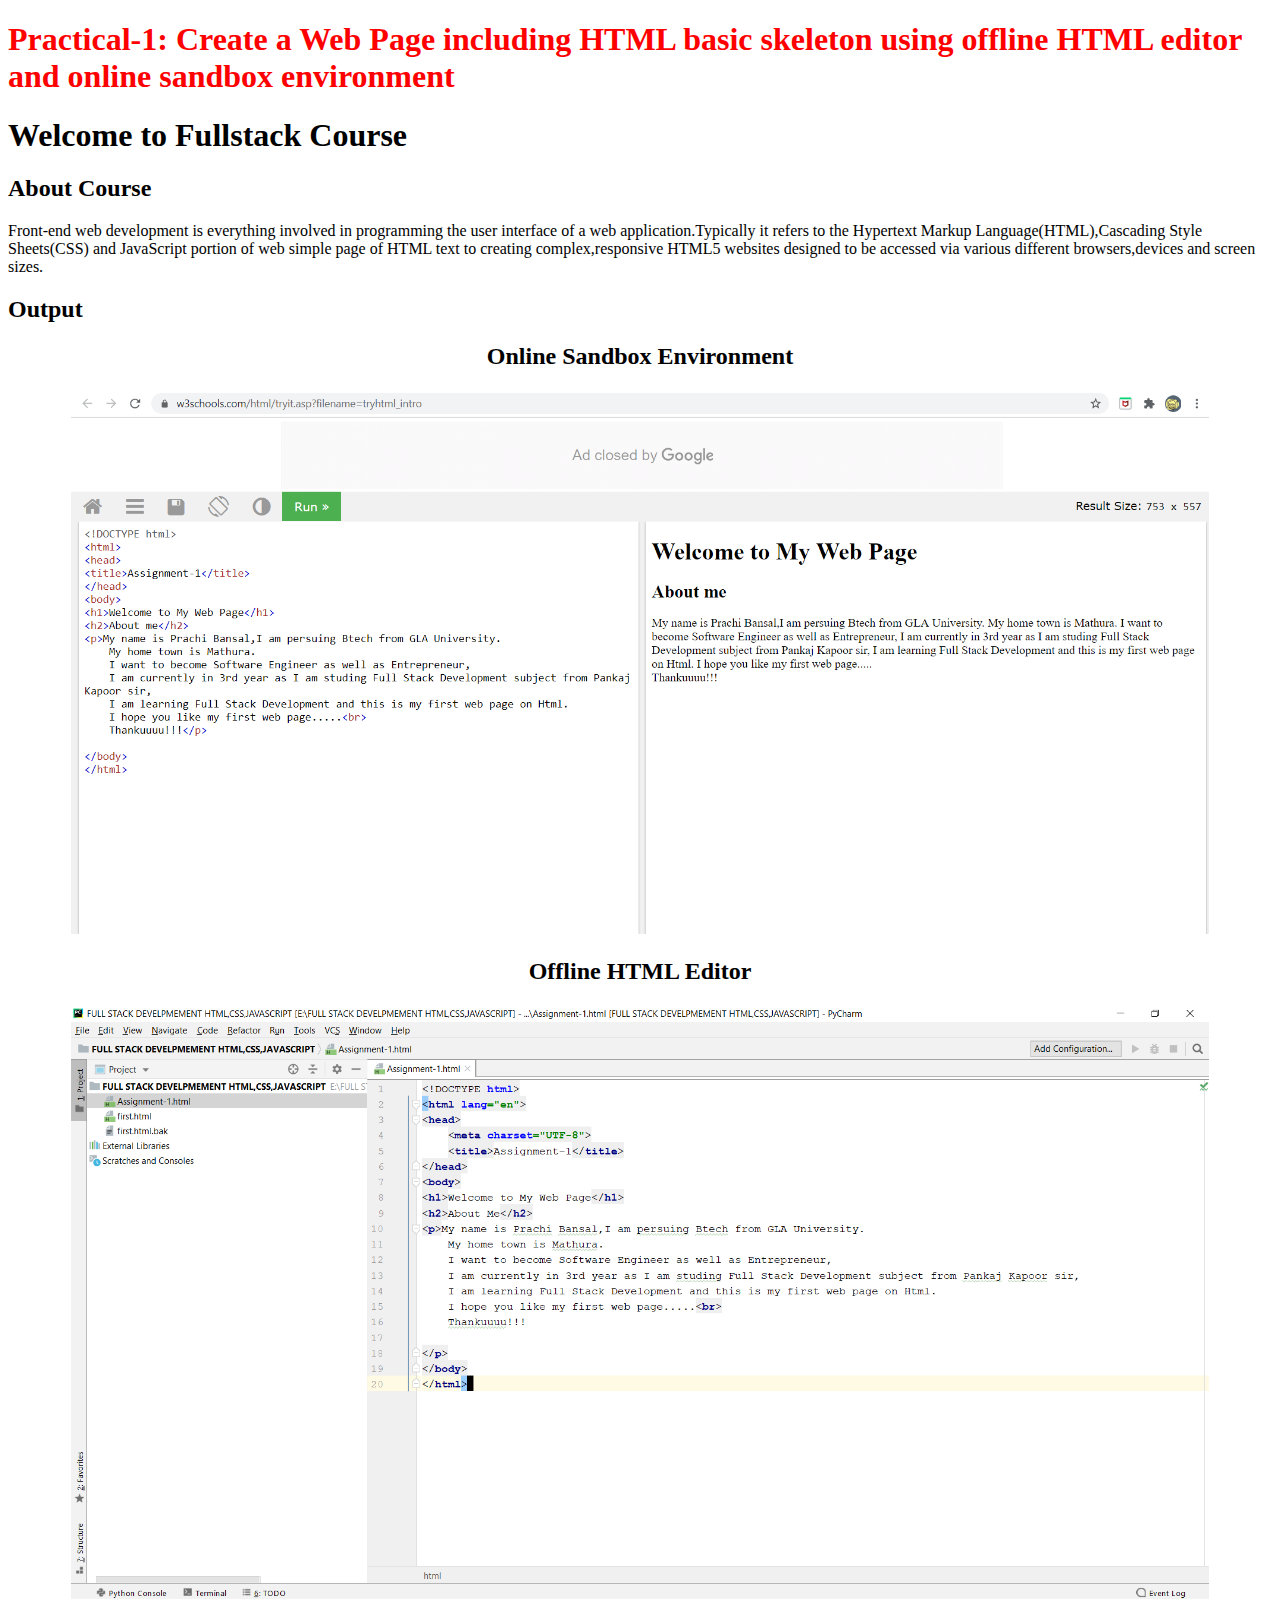
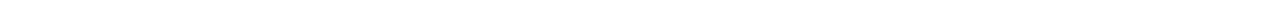
<file: practicals/Practical1.html>
<!DOCTYPE html>
<html lang="en">
<head>
    <meta charset="UTF-8">
    <meta name="viewport" content="width=device-width, initial-scale=1.0">
    <title>Practical1</title>
</head>
<body>
    <h1 style="color: red;">Practical-1: Create a Web Page including HTML basic skeleton using offline HTML editor and online sandbox environment </h1>
    <h1>Welcome to Fullstack Course</h1>
    <h2>About Course</h2>
    <p>Front-end web development is everything involved in programming the user interface of a web application.Typically it 
       refers to the Hypertext Markup Language(HTML),Cascading Style Sheets(CSS) and JavaScript portion of web simple page of 
       HTML text to creating complex,responsive HTML5 websites designed to be accessed via various different browsers,devices and screen sizes.</p>
    <h2>Output</h2>
    <h2 style="text-align: center;">Online Sandbox Environment</h2>
    <p style="text-align: center;"><img style="height: 100%; width: 90%; " src="..\images\webpage1.png" alt="Online Sandbox Environment Screenshot"></p>
    <h2 style="text-align: center;">Offline HTML Editor</h2>
    <p style="text-align: center;"><img style="height: 100%; width: 90%; "src ="..\images\webpage2.png" alt="Offline HTML Editor Sreeenshot"></p>
</body>
</html>
</file>
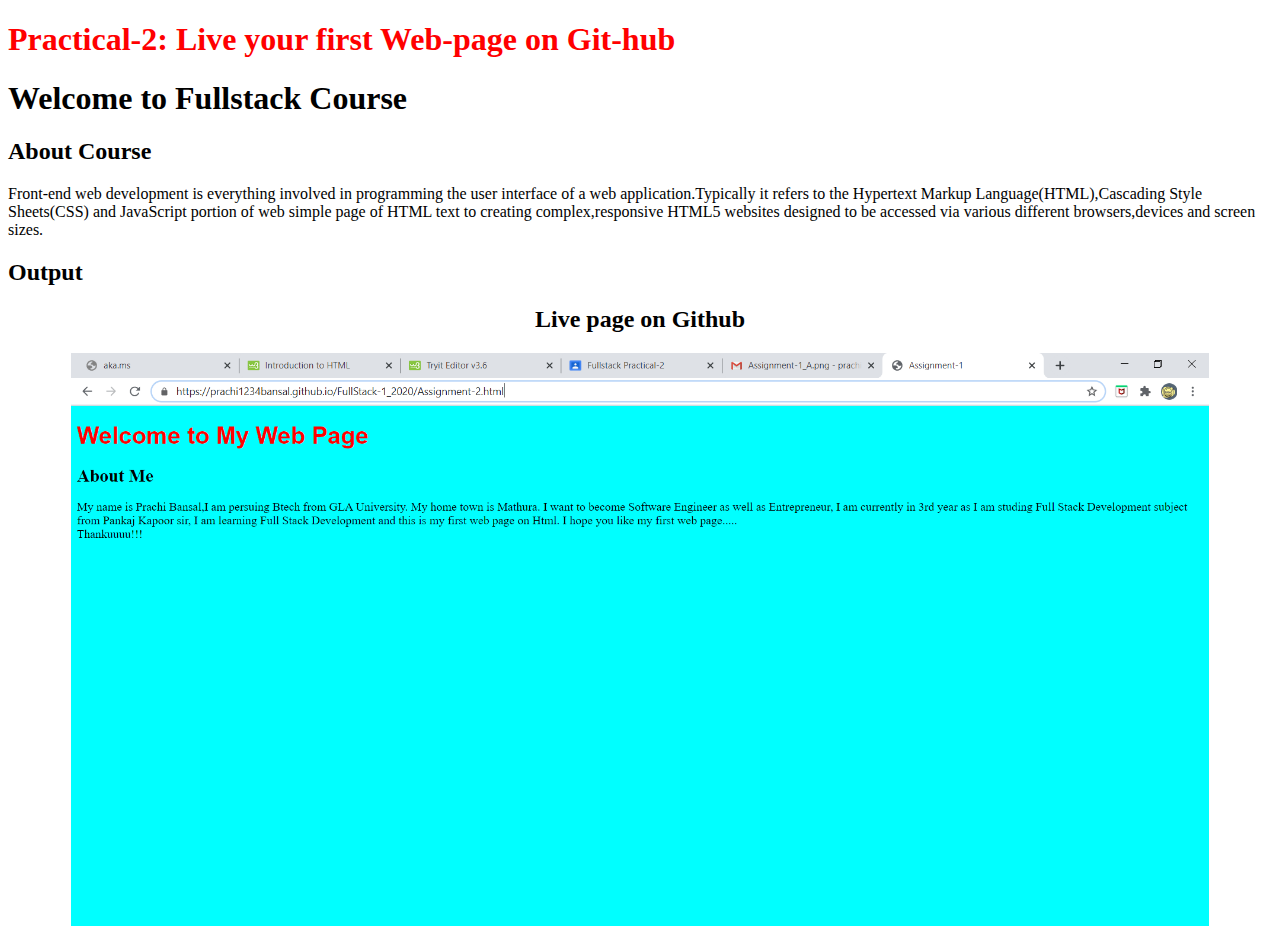
<file: practicals/Practical2.html>
<!DOCTYPE html>
<html lang="en">
<head>
    <meta charset="UTF-8">
    <meta name="viewport" content="width=device-width, initial-scale=1.0">
    <title>Practical2</title>
</head>
<body>
    <h1 style="color: red;">Practical-2: Live your first Web-page on Git-hub</h1>
    <h1>Welcome to Fullstack Course</h1>
    <h2>About Course</h2>
    <p>Front-end web development is everything involved in programming the user interface of a web application.Typically it 
       refers to the Hypertext Markup Language(HTML),Cascading Style Sheets(CSS) and JavaScript portion of web simple page of 
       HTML text to creating complex,responsive HTML5 websites designed to be accessed via various different browsers,devices and screen sizes.</p>
    <h2>Output</h2>
    <h2 style="text-align: center;"> Live page on Github</h2>
    <p style="text-align: center;"><img style="height: 90%; width: 90%; " src = "..\images\live web page.png"alt = "Live Page on Git-Hub Screenshot"></p>
</body>
</html>
</file>
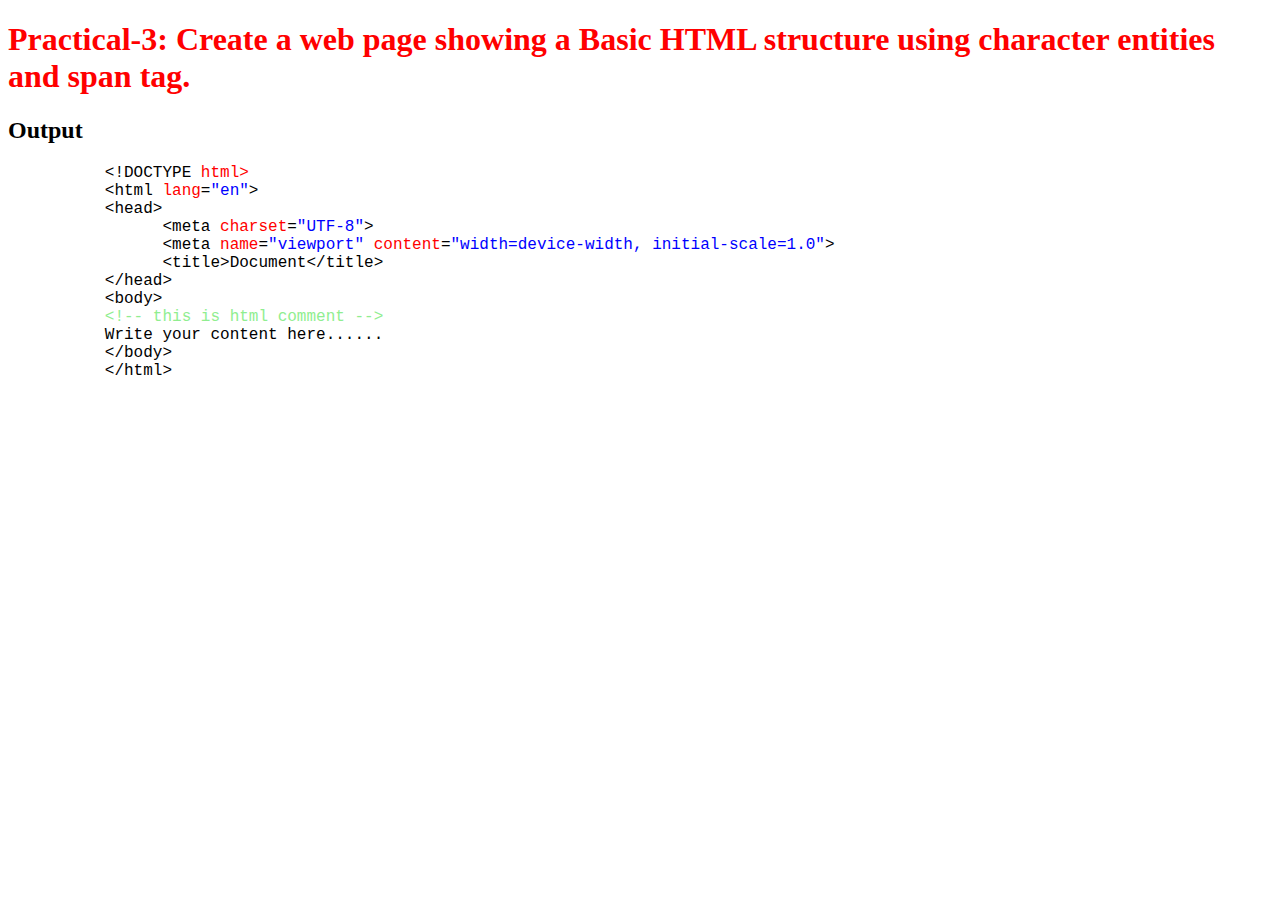
<file: practicals/Practical3.html>
<!DOCTYPE html>
<html lang="en">
<head>
    <meta charset="UTF-8">
    <meta name="viewport" content="width=device-width, initial-scale=1.0">
    <title>Practical3</title>
</head>
<body>
    <h1 style="color: red;">Practical-3: Create a web page showing a Basic HTML structure using character entities and span tag.</h1>
    <h2>Output</h2>
    <pre style=" margin-left: 20px; font-family:Consolas, 'Courier New', monospace ;">
        &lt;!DOCTYPE <span style="color: red;">html&gt;</span>
        &lt;html <span style="color:red">lang</span>=<span style="color:blue">"en"</span>&gt;
        &lt;head&gt;
              &lt;meta <span style="color:red">charset</span>=<span style="color:blue">"UTF-8"</span>&gt;
              &lt;meta <span style="color: red;">name</span>=<span style="color: blue;">"viewport" </span><span style="color: red;">content</span>=<span style="color: blue;">"width=device-width, initial-scale=1.0"</span>&gt;
              &lt;title>Document&lt;/title&gt;
        &lt;/head&gt;
        &lt;body&gt;
        <span style="color:lightgreen;">&lt;!-- this is html comment --&gt;</span>
        Write your content here......
        &lt;/body&gt;
        &lt;/html&gt;
    </pre>
</body>
</html>
</file>
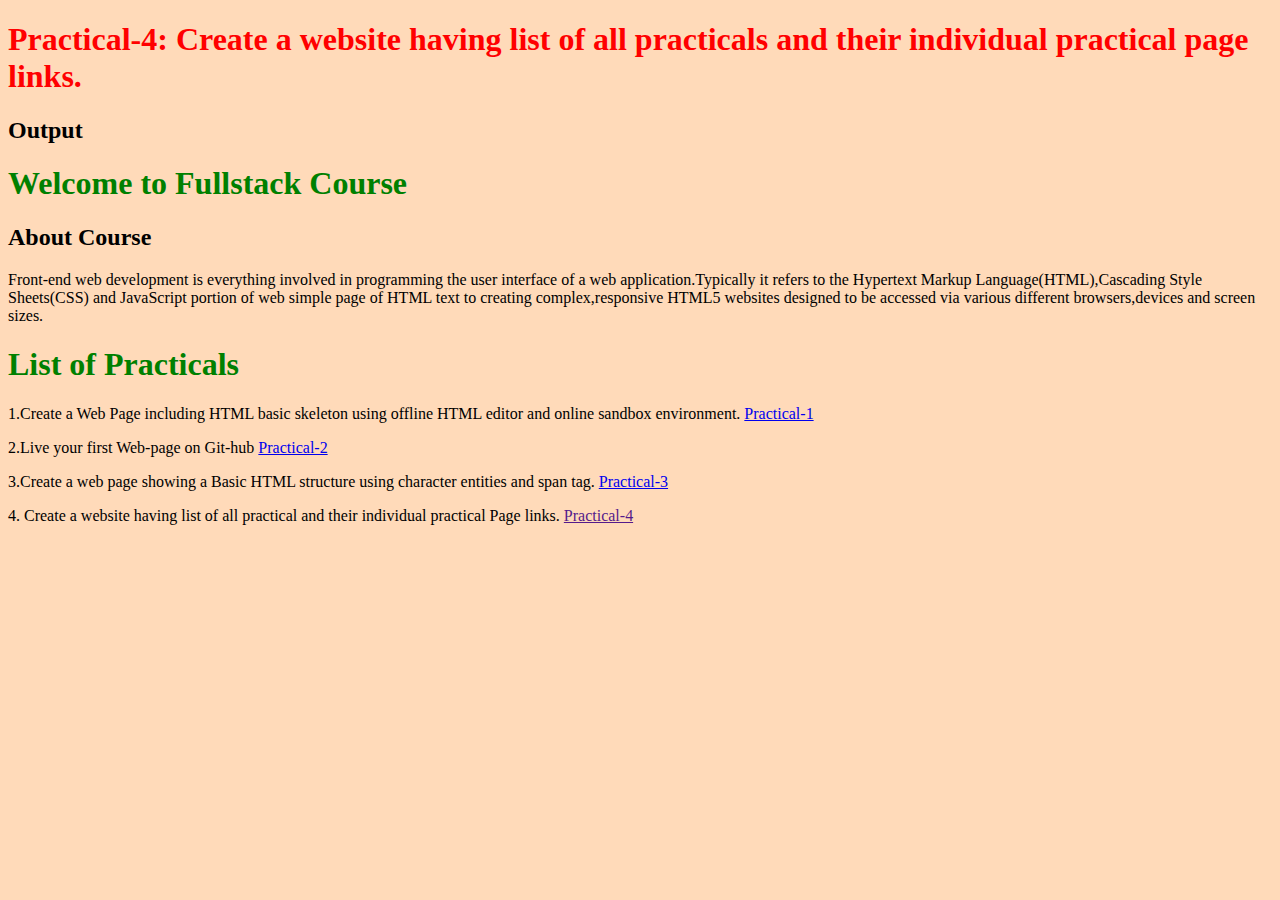
<file: practicals/Practical4.html>
<!DOCTYPE html>
<html lang="en">
<head>
    <meta charset="UTF-8">
    <meta name="viewport" content="width=device-width, initial-scale=1.0">
    <title>Introduction to Git and Git-hub</title>
</head>
<body style="background-color: peachpuff;">
    <h1 style="color: red;">Practical-4: Create a website having list of all practicals and their individual practical page links.</h1>
    <h2>Output</h2>
    <h1 style="color: green;">Welcome to Fullstack Course</h1>
    <h2>About Course</h2>
    <p> Front-end web development is everything involved in programming the user interface of a web application.Typically it 
        refers to the Hypertext Markup Language(HTML),Cascading Style Sheets(CSS) and JavaScript portion of web simple page of 
        HTML text to creating complex,responsive HTML5 websites designed to be accessed via various different browsers,devices and screen sizes.</p>
    <h1 style="color: green;">List of Practicals</h1>
    <p>1.Create a Web Page including HTML basic skeleton using offline HTML editor and online sandbox environment. <a href="Practical1.html">Practical-1</a></p>
    <p>2.Live your first Web-page on Git-hub <a href="Practical2.html">Practical-2</a></p>
    <p>3.Create a web page showing a Basic HTML structure using character entities and span tag. <a href="Practical3.html">Practical-3</a></p>
    <p>4. Create a website having list of all practical and their individual practical Page links. <a href="" target="_self">Practical-4</a></p>

</body>
</html>
</file>
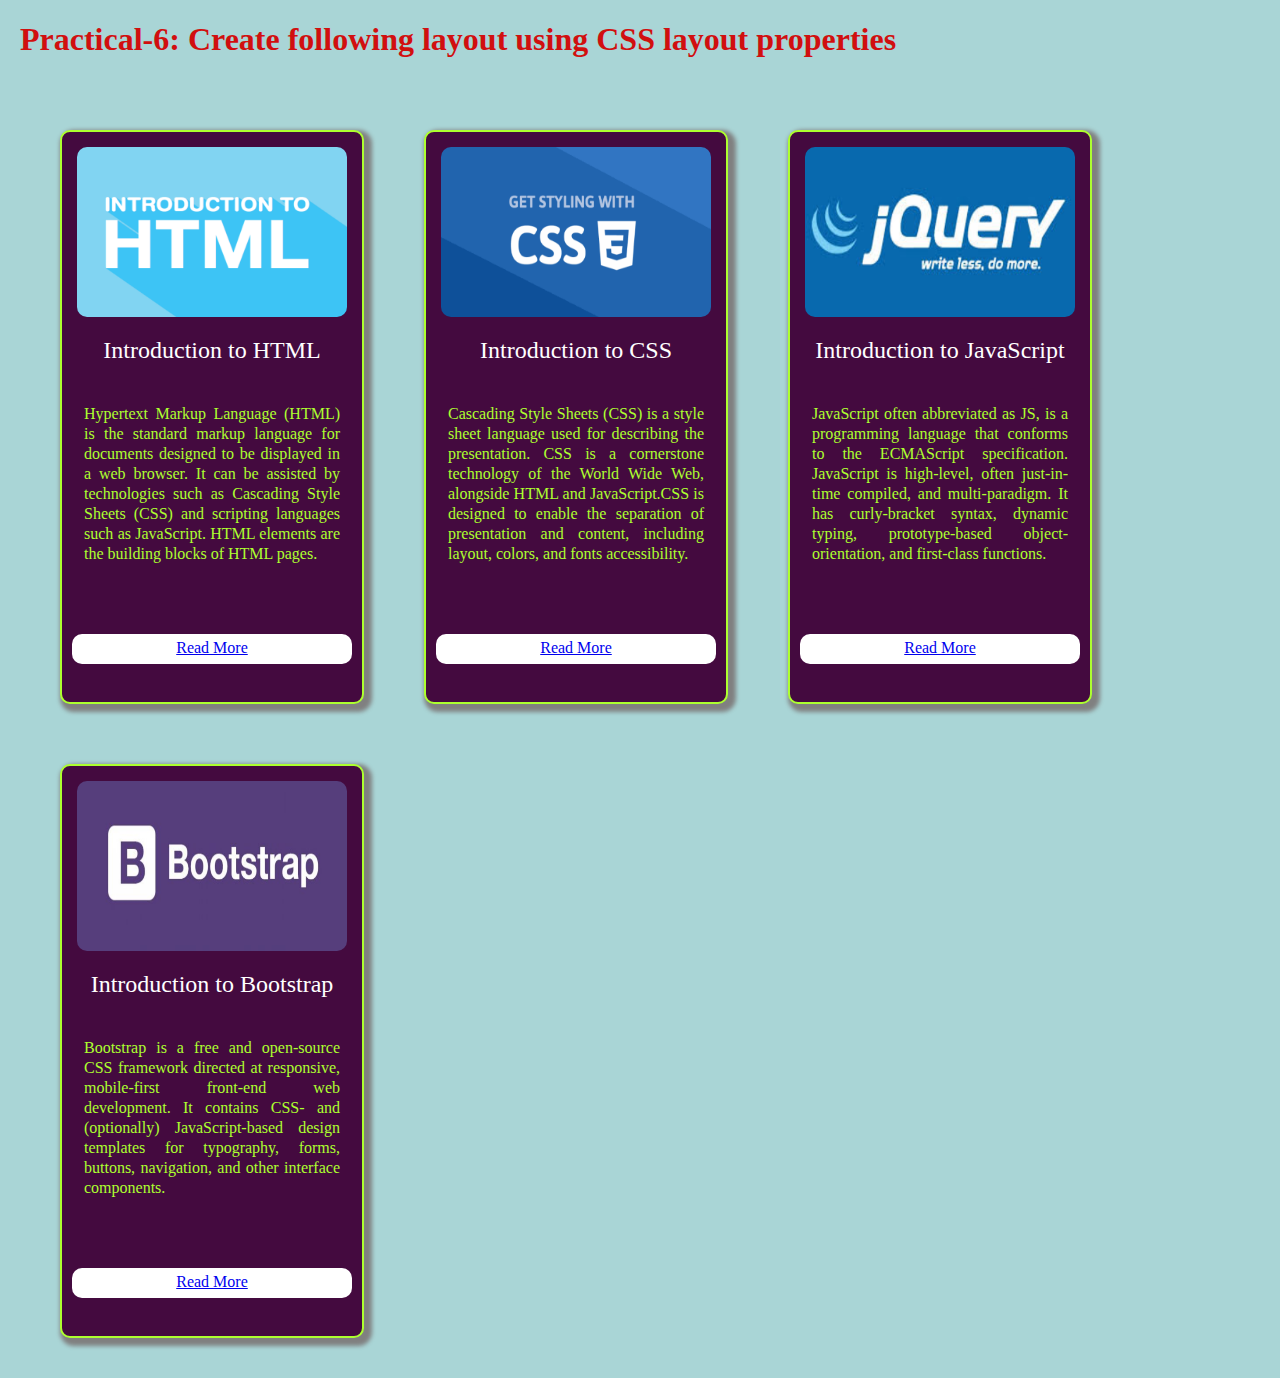
<file: practicals/Practical6.html>
<!DOCTYPE html>
<html lang="en">
<head>
    <meta charset="UTF-8">
    <meta name="viewport" content="width=device-width, initial-scale=1.0">
    <title>Practical-6</title>
    <style>
        body{
            background-color: rgb(169, 213, 214);
            margin: 20px;
        }
        h1{
            font-family:'Times New Roman', Times, serif;
            color: rgb(209, 15, 15);
        }
        .maindiv{
           display: block;
            margin-left: auto;
            margin-right: auto;  
            margin-top: 10px;
           padding: 10px;
           width: 100%;
           float: left;
           padding: 10px;
        }

        .box{
             /* display:inline-flexbox; */
            background-color:rgb(68, 10, 63) ;
            box-shadow: 4px 4px 4px 4px grey;
            float: left;
            width: 300px;  
            border-radius: 10px;
            margin: 30px;
            border:2px solid greenyellow;
            /* height: 100%; */
            height:570px
            
            

        }
        .box-img img{
            display: block;
            margin-left: auto;
            margin-right: auto;
            margin-top: 15px;
            border-radius: 10px;
            width: 90%;

            height: 170px;
            
                        
        }
        .title h2{
            text-align: center;
            width: 100%;
            color:white;
            font-weight: normal;
            
           
        }
        .description{
            padding: 20px;
            color:greenyellow;
            text-align:justify;
            font-weight: 500;
            line-height: 20px;
            margin: 2px;
            /* height: 200px; */
            
        }
        .link{
           
           /* display: block; */
            /* box-sizing: border-box; */
            background-color:white;
            color:rgb(68, 10, 63);
            margin-left: 10px;
            margin-right: 10px;
            height: 30px;
            margin-bottom: 20px;
            border-radius: 10px;
            margin-top:50px;
            
        }
        .link a{
            padding: 5px;
            margin-left: auto;
            margin-right: auto;     
            text-align: center;
            display: block;
        }
        .link a:hover{
            background-color:yellowgreen;
            cursor:pointer;
            border-radius: 10px;
            color:ivory;
            font-weight: bolder;
            transition: 1s;
            

        }
        
    </style>
</head>
<body>
    <h1>Practical-6: Create following layout using CSS layout properties</h1>

    <div class="maindiv">
        
        <div class="box">
            <div class="box-img"> 
                 <img src="../images/html.png" >
            </div>
       
        <div class="title">
            <h2>Introduction to HTML</h2>
        </div>
        <div class="description">
            Hypertext Markup Language (HTML) is the standard markup language for documents
             designed to be displayed in a web browser. 
             It can be assisted by technologies such as Cascading Style Sheets (CSS) and 
             scripting languages such as JavaScript.
             HTML elements are the building blocks of HTML pages.
        </div>
        <div class="link" >
            <a href="Practical5A.html">Read More</a>
        </div>
    <!-- klklklkkl -->
</div>
    <div class="box">
        <div class="box-img"> 
             <img src="../images/css.png" >
        </div>
   
    <div class="title">
        <h2>Introduction to CSS</h2>
    </div>
    <div class="description">
        Cascading Style Sheets (CSS) is a style sheet language 
        used for describing the presentation.
         CSS is a cornerstone technology of the World Wide Web, alongside HTML and JavaScript.CSS is designed to enable 
         the separation of presentation and content, including layout, colors, and fonts
        accessibility.
         
    </div>
    <div class="link">
        <a href="Practical5B.html">Read More</a>
    </div>
    </div>

<div class="box">
    <div class="box-img"> 
         <img src="../images/jquery1.png" >
    </div>

<div class="title">
    <h2>Introduction to JavaScript</h2>
</div>
<div class="description">
             JavaScript often abbreviated as JS, is a programming language that conforms to the ECMAScript specification. 
            JavaScript is high-level, often just-in-time compiled, and multi-paradigm.
             It has curly-bracket syntax, dynamic typing, prototype-based object-orientation, and first-class functions.
            
             
</div>
<div class="link">
        <a href="Practical5C.html">Read More</a>
</div>
</div>

<div class="box">
    <div class="box-img"> 
         <img src="../images/bootstrap.png"  >
    </div>

<div class="title">
    <h2>Introduction to Bootstrap</h2>
</div>
<div class="description">
    Bootstrap is a free and open-source CSS framework 
    directed at responsive, mobile-first front-end web development.
     It contains CSS- and (optionally) JavaScript-based design templates 
     for typography, forms, buttons, navigation, and other interface components.
     
</div>
<div class="link">
    <a href="Practical5D.html">Read More</a>
</div>
</div>



</div>
    


</body>
</html>
</file>
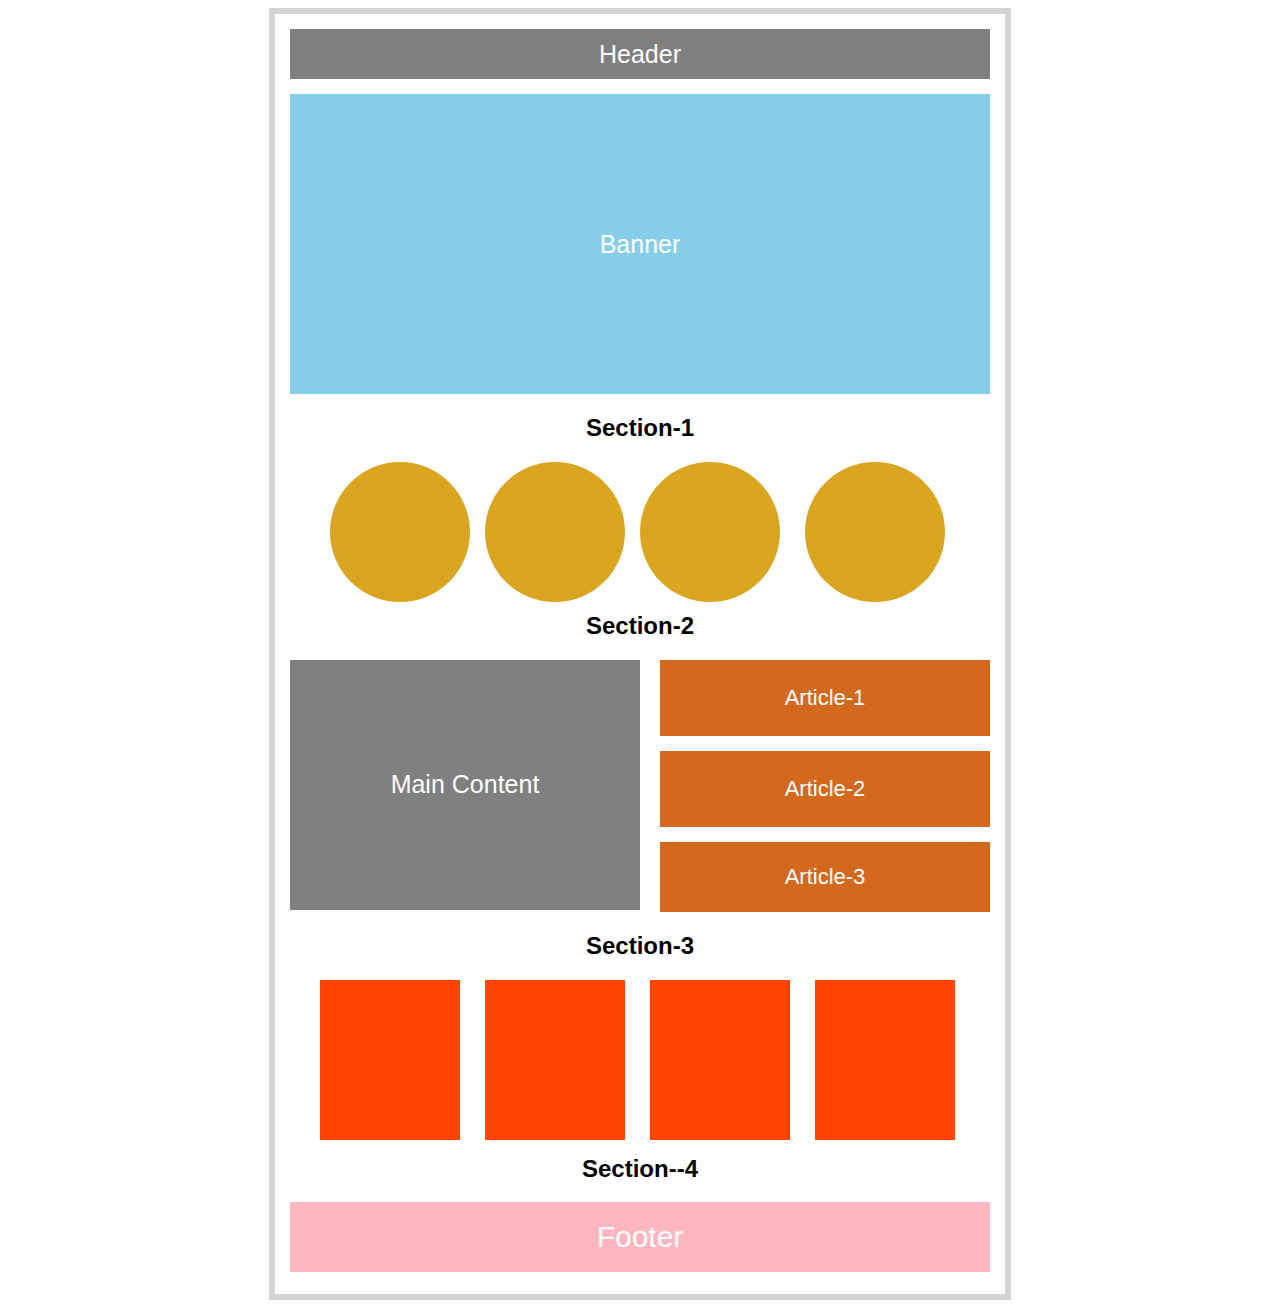
<file: practicals/Practical7.html>
<!DOCTYPE html>
<html lang="en">
<head>
    <meta charset="UTF-8">
    <meta name="viewport" content="width=device-width, initial-scale=1.0">
    <title>Layout</title>
    <style>
        #container{
                border: 6px solid lightgray;
                width: 700px;
                padding: 15px;
                margin: 0px auto;
                height: 1250px;
        }
        #header{
            text-align: center;
            background-color:gray;
            height: 50px;
            margin-bottom: 15px;
            display: flex;
            justify-content: center;
            align-items: center;
            font-size: 25px;
            color: white;
            font-family: Arial, Helvetica, sans-serif;
        }
        #Banner{
            text-align: center;
            background-color:skyblue;
            height: 300px;
            margin-bottom: 15px;
            display: flex;
            justify-content: center;
            align-items: center;
            font-size: 25px;
            color: white;
            font-family: Arial, Helvetica, sans-serif;
        }
        #leftsidebar {
        /* height: 515px; */
        /* border: solid blue; */
        float: left;
        width: 350px;
        height: 250px;
        /* border: solid green; */
        background-color:gray;
        display: flex;
        justify-content: center;
        align-items: center;
        font-size: 25px;
        color: white;
        margin-right: 20px;
        font-family: Arial, Helvetica, sans-serif;
      }
      #rightsidebar{
          margin-left: 10px;
      }
      #Article1 {
        width: 330px;
        height: 76px;
        background-color: chocolate;
        margin-bottom: 15px;
        display: flex;
        justify-content: center;
        align-items: center;
        font-size: 22px;
        color: white;
        font-family: Arial, Helvetica, sans-serif;
      }
      #Article2 {
        width: 330px;
        height: 76px;
        background-color: chocolate;
        margin-bottom: 15px;
        display: flex;
        justify-content: center;
        align-items: center;
        font-size: 22px;
        color: white;
        font-family: Arial, Helvetica, sans-serif;
      }
      #Article3 {
        width: 330px;
        height: 70px;
        background-color: chocolate;
        margin-bottom: 15px;
        display: flex;
        justify-content: center;
        align-items: center;
        font-size: 22px;
        color: white;
        font-family: Arial, Helvetica, sans-serif;
      }
      #circle{
          width: 120px;
          border-radius: 500px;
          border: goldenrod;
          background-color:goldenrod;
          height: 100px;
          text-align: center;
          color:goldenrod;
          padding-top: 20px;
          padding-right: 10px;
          padding-bottom: 20px;
          padding-left: 10px;
          float: left;
          margin-right: 15px;
          margin-bottom: 10px;
          margin-left: 40px;
      }
      #circle1{
          width: 120px;
          border-radius: 500px;
          border: goldenrod;
          background-color:goldenrod;
          height: 100px;
          text-align: center;
          color:goldenrod;
          padding-top: 20px;
          padding-right: 10px;
          padding-bottom: 20px;
          padding-left: 10px;
          float: left;
          margin-right: 15px ;
          margin-bottom: 10px;
      }
      #circle2{
          width: 120px;
          border-radius: 500px;
          border: goldenrod;
          background-color:goldenrod;
          height: 100px;
          text-align: center;
          color:goldenrod;
          padding-top: 20px;
          padding-right: 10px;
          padding-bottom: 20px;
          padding-left: 10px;
          float: left;
          margin-right: 25px;
          margin-bottom: 10px;
      }
      #circle3{
          width: 120px;
          border-radius: 500px;
          border: goldenrod;
          background-color:goldenrod;
          height: 100px;
          text-align: center;
          color:goldenrod;
          padding-top: 20px;
          padding-right: 10px;
          padding-bottom: 20px;
          padding-left: 10px;
          float: left;
          margin-bottom: 10px;
          margin-right: 4px;
      }
      #box1{
          width: 20%;
          height: 160px;
          text-align: center;
          border: orangered ;
          margin-left: 5px;  
          float: left; 
          margin-right: 20px;  
          margin-left: 30px;
          background-color: orangered;
          color: orangered;
          margin-bottom: 15px;
          }
          #box2{
          width: 20%;
          height: 160px;
          text-align: center;
          border: orangered;
          margin-left: 5px; 
          float: left; 
          margin-right: 20px; 
          background-color: orangered;
          color: orangered;
          margin-bottom: 15px;
          }
          #box3{
          width: 20%;
          height: 160px;
          text-align: center;
          border: orangered;
          margin-left: 5px;  
          float: left; 
          margin-right: 20px; 
          background-color: orangered;
          color: orangered;
          margin-bottom: 15px;
          }
          #box4{
          width: 20%;
          height: 160px;
          text-align: center;
          border: orangered ;
          margin-left: 5px; 
          float: left; 
          background-color: orangered;
          margin-bottom: 15px;
          color: orangered;
          }
          #footer {
            background-color:lightpink;
            height: 70px;
            margin-top: 15px;
            border: lightpink;
            display: flex;
            justify-content: center;
            align-items: center;
            font-size: 30px;
            color: white;
            font-family: Arial, Helvetica, sans-serif;
            
      }

      

    </style>
</head>
<body>
    <div id="container">
        <div id="header">Header</div>
        <div id="Banner">Banner</div>
        <h2 style="text-align: center ; font-family: Arial, Helvetica, sans-serif;">Section-1</h2>
        <div id="circle">Circle</div>
        <div id="circle1">Circle1</div>
        <div id="circle2">Circle2</div>
        <div id="circle3">Circle3</div>
        <h2 style="text-align: center; font-family: Arial, Helvetica, sans-serif;">Section-2</h2>
        <div id="content">
            <div id="leftsidebar">Main Content</div>
            <div id="rightsidebar">
                <div id="Article1">Article-1</div>
                <div id="Article2">Article-2</div>
                <div id="Article3">Article-3</div>
            </div>
        </div>
        <h2 style="text-align: center; font-family: Arial, Helvetica, sans-serif;">Section-3</h2>
        <div id="box1">Box1</div>
        <div id="box2">Box1</div>
        <div id="box3">Box1</div>
        <div id="box4">Box1</div>
        <h2 style="text-align: center; font-family: Arial, Helvetica, sans-serif;">Section--4</h2>
        <div id="footer">Footer</div>
    </div>
</body>
</html>
</file>
